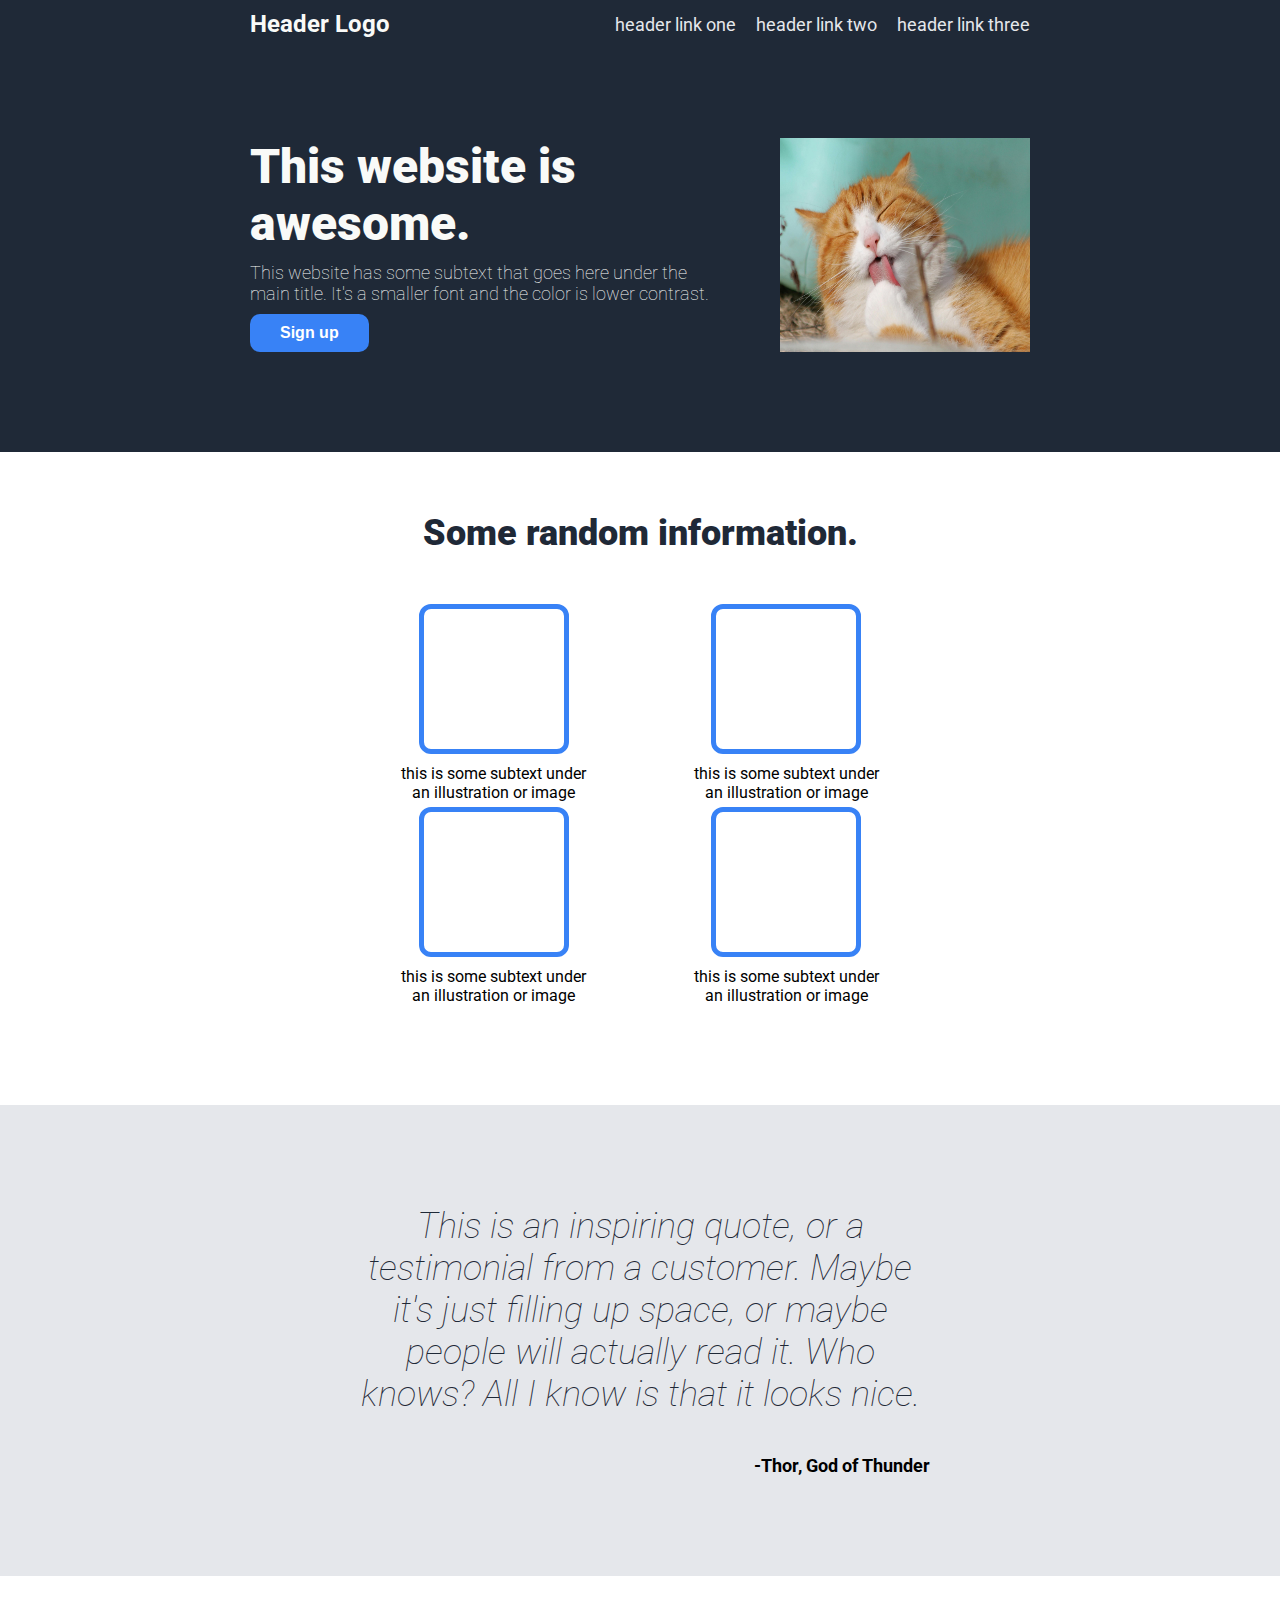
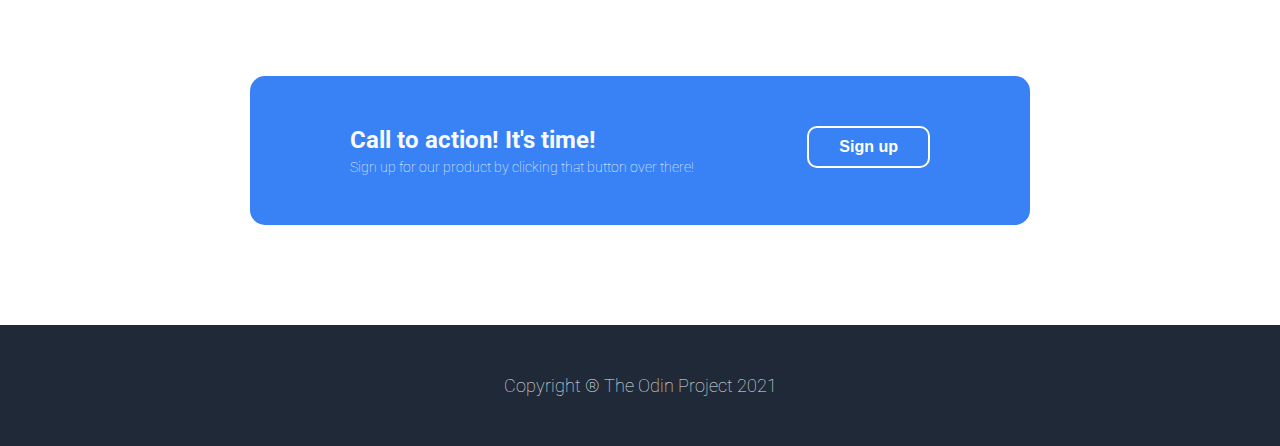
<file: index.html>
<!DOCTYPE html>
<html lang="en">
<head>
    <meta charset="UTF-8">
    <meta name="viewport" content="width=device-width, initial-scale=1.0">
    <title>Landing Page</title>
    <link rel="stylesheet" href="style.css">
    <link href='http://fonts.googleapis.com/css?family=Roboto:400,700' rel='stylesheet' type='text/css'>
</head>
<body>
    <header class="navbar">
        <div class="top">
            <div class="logo">
                Header Logo
            </div>
            <div class="top-links">
                <a href="link1.html">header link one</a>
                <a href="#">header link two</a>
                <a href="#">header link three</a>
            </div>
        </div>
        <div class="bottom">
            <div class="bottom-left">
                <div class="hero-text">
                    This website is awesome.
                </div>
                <div class="info">
                    This website has some subtext that goes here under the main title. It's a smaller font and the color is lower contrast.
                </div>
                <a href="#"><button class="signup" href="#">
                    Sign up
                </button></a>
            </div>
            <div class="bottom-right">
                <img src="cat3.jpg" alt="Photo by Pixabay: https://www.pexels.com/photo/close-up-photo-of-yellow-and-white-cat-57416/">
            </div>
        </div>
    </header>
    <section class="boxes">
        <div class="heading">
            Some random information.
        </div>
        <div class="box-group">
            <div class="borders">
                <div class="blue-box"></div>
                <div class="subtext">this is some subtext under an illustration or image</div>
            </div>
            <div class="borders">
                <div class="blue-box"></div>
                <div class="subtext">this is some subtext under an illustration or image</div>
            </div>
            <div class="borders">
                <div class="blue-box"></div>
                <div class="subtext">this is some subtext under an illustration or image</div>
            </div>
            <div class="borders">
                <div class="blue-box"></div>
                <div class="subtext">this is some subtext under an illustration or image</div>
            </div>
        </div>
    </section>
    <section class="quote">
        <div class="italics">
            This is an inspiring quote, or a testimonial from a customer. Maybe it's just filling up space, or maybe people will actually read it. Who knows? All I know is that it looks nice.
        </div>
        <div class="thor">
            -Thor, God of Thunder
        </div>
    </section>
    <section class="action">
        <div class="macro-container">
            <div class="text">
                <div class="bold-text">
                    Call to action! It's time!
                </div>
                <div class="normal-text">
                    Sign up for our product by clicking that button over there!
                </div>
            </div>
            <div class="last-button">
                <a href="#"><button class="bottom-button">Sign up</button></a>
            </div>
        </div>
    </section>
    <footer class="credits">
        <div class="TheOP">
            Copyright ® The Odin Project 2021
        </div>
    </footer>
</body>
</html>
</file>
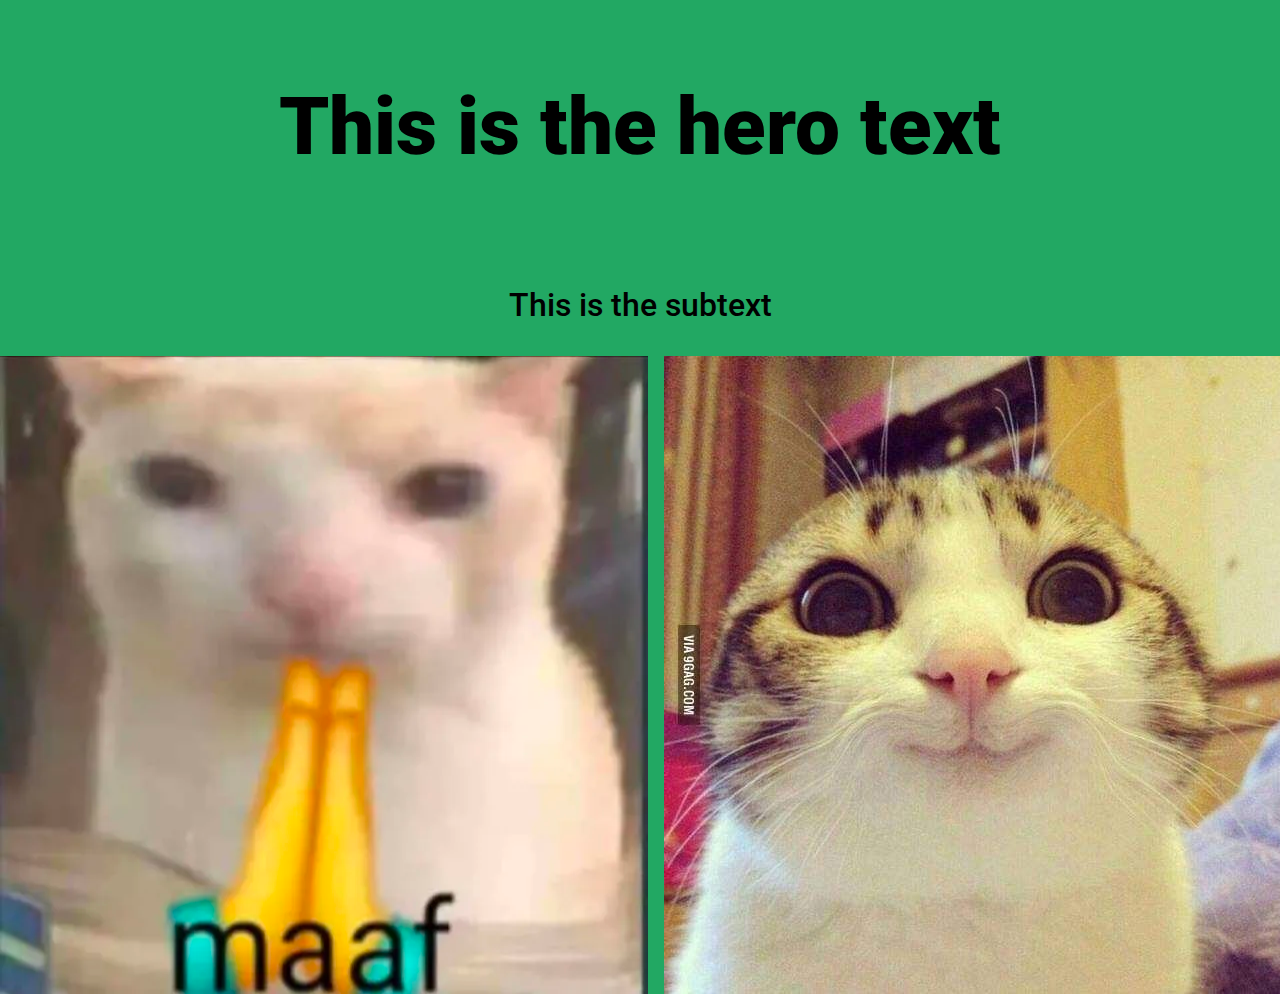
<file: link1.html>
<!DOCTYPE html>
<html lang="en">
<head>
    <meta charset="UTF-8">
    <meta name="viewport" content="width=device-width, initial-scale=1.0">
    <title>Cat pics</title>
    <link rel="stylesheet" href="link1style.css">
    <link href='http://fonts.googleapis.com/css?family=Roboto:400,700' rel='stylesheet' type='text/css'>
</head>
<body>
    <div class="container">
        <div class="hero-text">
            <h1>This is the hero text</h1>
            <p>This is the subtext</p>
        </div>
        <div class="catpics">
            <img src="maaf.webp" alt="">
            <img src="cat.jpg" alt="">
        </div>
    </div>
</body>
</html>
</file>
<file: style.css>
* {
    padding: 0;
    margin: 0;
    box-sizing: border-box;
}

body {
    font-family: Roboto, sans-serif;
    /* display: flex;
    justify-content: center;
    flex: 1; */
    /* padding: 100px 500px; */
    /* padding: 10px 250px; */
    
}

@media (min-width: 901px) {

    .navbar,
    .top,
    .top-links,
    .bottom,
    .bottom-left,
    .bottom-right {
        display: flex;
    }
    
    /* SET THE PADDING OF THE MACRO SECTIONS USING THIS CHAIN SELECTOR */
    
    .navbar,
    .action,
    .credits {
        padding: 10px 250px;
        padding-bottom: 100px;
    }
    
    .boxes,
    .quote {
        padding: 10px 350px;
        padding-bottom: 100px;
    }
    
    .navbar {
        flex-direction: column;
        background-color: #1F2937;
    }
    
    .logo {
        color: #F9FAF8;
        font-size: 24px;
        font-weight: 700;
    
    }
    
    /* .left {
        display: flex;
        flex-wrap: wrap;
    } */
    
    .top {
        justify-content: space-between;
        margin-bottom: 100px;
        align-items: center;
        height: 50px;
        flex-wrap: wrap;
        flex: 1;
    }
    
    .top-links {
        flex-direction: row;
        align-items: center;
        gap: 20px;
        font-size: 18px;
        color: #E5E7EB;
    }
    
    .bottom-left {
        flex-direction: column;
        flex: 1;
    }
    
    a {
        text-decoration: none;
        color: #E5E7EB;
        font-size: 18px;
        width: fit-content;
    }
    
    a:hover {
        color: bisque;
    }
    
    .bottom {
        gap: 50px;
        justify-content: space-between;
        flex-wrap: wrap;
    }
    
    .hero-text {
        font-size: 48px;
        font-weight: 900;
        color: #F9FAF8;
        margin-bottom: 10px;
    }
    
    .info {
        font-size: 18px;
        color: #F9FAF8;
        font-weight: lighter;
        margin-bottom: 10px;
    }
    
    .bottom-right {
        flex-shrink: 1;
    }
    
    img {
        /* min-width: 100%; */
        width: 250px;
        /* min-width: 50%;
        min-height: 50%; */
        max-width: 100%;
        height: auto;
    }
    
    button {
        background-color: #3882F6;
        color: white;
        text-align: center;
        font-weight: bold;
        font-size: 16px;
        border: #3882F6;
        border-radius: 10px;
        width: fit-content;
        padding: 10px 30px;
    }
    
    button:hover {
        color: cyan;
    }
    
    .boxes,
    .heading,
    .box-group,
    .borders {
        display: flex;
    }
    
    .boxes {
        flex-direction: column;
        /* padding: 10px 250px; */
    }
    
    
    .heading {
        font-size: 36px;
        font-weight: 900;
        color: #1F2937;
        display: flex;
        justify-content: center;
        padding: 50px;
        flex: 1;
    }
    
    .borders {
        flex-direction: column;
        flex-grow: 0;
        gap: 10px;
        align-items: center;
    }
    
    .box-group {
        gap: 5px;
        justify-content: space-around;
        flex-wrap: wrap;
        /* align-content: flex-end; */
        /* flex: 1; */
    }
    
    .box-group .subtext {
        /* width: 150px; */
        display: flex;
        text-align: center;
        width: 200px;
    }
    
    .blue-box {
        border: 5px solid #3882F6;
        padding: 70px;
        border-radius: 12px;
        /* width: 100px; */
    }
    
    .quote {
        background-color: #E5E7EB;
        display: flex;
        justify-content: center;
        align-items: center;
        padding: 100px 350px;
        flex-direction: column;
        gap: 40px;
    }
    
    .italics {
       font-size: 36px;
       font-style: italic;
       font-weight: lighter;
       color: #1F2937;
       text-align: center;
    }
    
    .thor {
        font-size: 18px;
        font-weight: 700;
        align-self: flex-end;
    }
    
    .action {
        padding: 100px 250px;
    }
    
    .macro-container {
        display: flex;
        background-color: #3882F6;
        padding: 50px 100px;
        border-radius: 15px;
        justify-content: space-between;
    }
    
    
    
    .text {
        color: #F9FAF8;
        display: flex;
        flex-direction: column;
        gap: 5px;
    }
    
    .bold-text {
        font-weight: 700;
        font-size: 24px;
    }
    
    .normal-text {
        font-weight: 100;
        font-size: 14px;
    }
    
    button.bottom-button {
        background-color: #3882F6;
        color: white;
        border: 2px solid white;
        width: fit-content;
    }
    
    .credits {
        background-color: #1F2937;
        display: flex;
        justify-content: center;
        padding: 50px 250px;
    } 
    
    .TheOP {
        color: #E5E7EB;
        font-weight: 100;
        font-size: 18px;
    }  
}

/* THESE LINES HAVE BEEN ADDED UNDER THE MEDIA QUERY SECTION */

/* .navbar,
.top,
.top-links,
.bottom,
.bottom-left,
.bottom-right {
    display: flex;
}

/* SET THE PADDING OF THE MACRO SECTIONS USING THIS CHAIN SELECTOR */

.navbar,
.action,
.credits {
    padding: 10px 250px;
    padding-bottom: 100px;
}

.boxes,
.quote {
    padding: 10px 350px;
    padding-bottom: 100px;
}

.navbar {
    flex-direction: column;
    background-color: #1F2937;
}

.logo {
    color: #F9FAF8;
    font-size: 24px;
    font-weight: 700;

}

/* .left {
    display: flex;
    flex-wrap: wrap;
} */

.top {
    justify-content: space-between;
    margin-bottom: 100px;
    align-items: center;
    height: 50px;
    flex-wrap: wrap;
    flex: 1;
}

.top-links {
    flex-direction: row;
    align-items: center;
    gap: 20px;
    font-size: 18px;
    color: #E5E7EB;
}

.bottom-left {
    flex-direction: column;
    flex: 1;
}

a {
    text-decoration: none;
    color: #E5E7EB;
    font-size: 18px;
    width: fit-content;
}

a:hover {
    color: bisque;
}

.bottom {
    gap: 50px;
    justify-content: space-between;
    flex-wrap: wrap;
}

.hero-text {
    font-size: 48px;
    font-weight: 900;
    color: #F9FAF8;
    margin-bottom: 10px;
}

.info {
    font-size: 18px;
    color: #F9FAF8;
    font-weight: lighter;
    margin-bottom: 10px;
}

.bottom-right {
    flex-shrink: 1;
}

img {
    /* min-width: 100%; */
    width: 250px;
    /* min-width: 50%;
    min-height: 50%; */
    max-width: 100%;
    height: auto;
}

button {
    background-color: #3882F6;
    color: white;
    text-align: center;
    font-weight: bold;
    font-size: 16px;
    border: #3882F6;
    border-radius: 10px;
    width: fit-content;
    padding: 10px 30px;
}

button:hover {
    color: cyan;
}

.boxes,
.heading,
.box-group,
.borders {
    display: flex;
}

.boxes {
    flex-direction: column;
    /* padding: 10px 250px; */
}


.heading {
    font-size: 36px;
    font-weight: 900;
    color: #1F2937;
    display: flex;
    justify-content: center;
    padding: 50px;
    flex: 1;
}

.borders {
    flex-direction: column;
    flex-grow: 0;
    gap: 10px;
    align-items: center;
}

.box-group {
    gap: 5px;
    justify-content: space-around;
    flex-wrap: wrap;
    /* align-content: flex-end; */
    /* flex: 1; */
}

.box-group .subtext {
    /* width: 150px; */
    display: flex;
    text-align: center;
    width: 200px;
}

.blue-box {
    border: 5px solid #3882F6;
    padding: 70px;
    border-radius: 12px;
    /* width: 100px; */
}

.quote {
    background-color: #E5E7EB;
    display: flex;
    justify-content: center;
    align-items: center;
    padding: 100px 350px;
    flex-direction: column;
    gap: 40px;
}

.italics {
   font-size: 36px;
   font-style: italic;
   font-weight: lighter;
   color: #1F2937;
   text-align: center;
}

.thor {
    font-size: 18px;
    font-weight: 700;
    align-self: flex-end;
}

.action {
    padding: 100px 250px;
}

.macro-container {
    display: flex;
    background-color: #3882F6;
    padding: 50px 100px;
    border-radius: 15px;
    justify-content: space-between;
}



.text {
    color: #F9FAF8;
    display: flex;
    flex-direction: column;
    gap: 5px;
}

.bold-text {
    font-weight: 700;
    font-size: 24px;
}

.normal-text {
    font-weight: 100;
    font-size: 14px;
}

button.bottom-button {
    background-color: #3882F6;
    color: white;
    border: 2px solid white;
    width: fit-content;
}

.credits {
    background-color: #1F2937;
    display: flex;
    justify-content: center;
    padding: 50px 250px;
} 

.TheOP {
    color: #E5E7EB;
    font-weight: 100;
    font-size: 18px;
} */
</file>
<file: link1style.css>
* {
    padding: 0;
    margin: 0;
    box-sizing: border-box;
}

body {
    font-family: Roboto, sans-serif;
    background-color: rgb(34, 168, 99);
}

h1 {
    font-size: 5em;
    font-weight: 900;
    text-align: center;
    padding: 1em;
}

p {
    font-size: 2em;
    font-weight: 500;
    text-align: center;
    padding: 1em;
}


@media (min-width: 901px) {

    .container {
        display: flex;
        flex-direction: column;
    }

    .catpics {
        display: flex;
        gap: 1em;
        justify-content: space-around;
    }

}

@media (max-width: 900px) {

    .catpics {
        display: flex;
        flex-direction: column;
        gap: 1em;
        justify-content: center;
        align-items: center;
    }

    img {
        max-width: 50%;
    }
}
</file>
